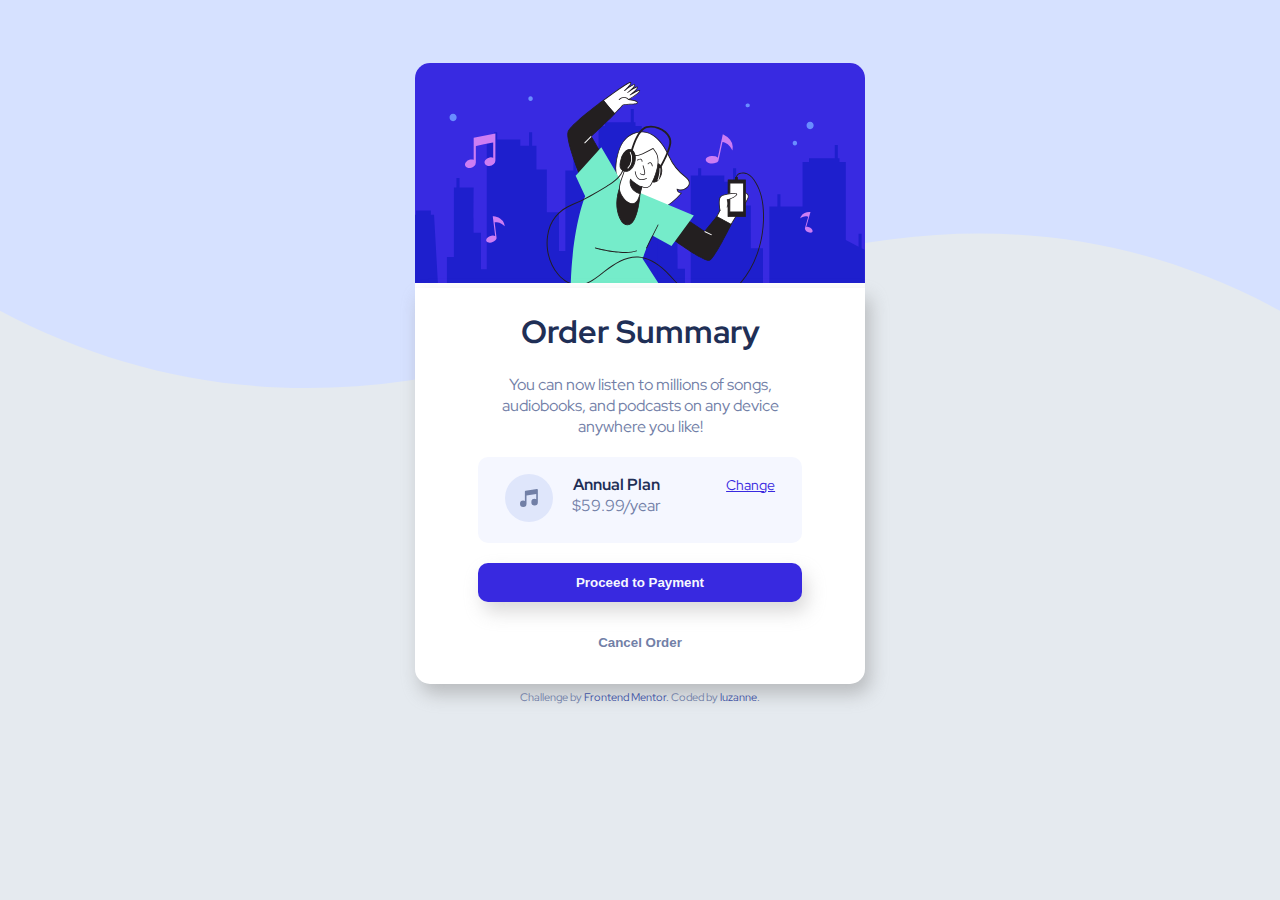
<file: index.html>
<!DOCTYPE html>
<html lang="en">
<head>
  <meta charset="UTF-8">
  <meta name="viewport" content="width=device-width, initial-scale=1.0"> 
  <link rel="icon" type="image/png" sizes="32x32" href="./images/favicon-32x32.png">
  <link rel="preconnect" href="https://fonts.googleapis.com">
  <link rel="preconnect" href="https://fonts.gstatic.com" crossorigin>
  <link href="https://fonts.googleapis.com/css2?family=Red+Hat+Display:wght@500;700;900&display=swap" rel="stylesheet">
  <link rel="stylesheet" href="styles.css"/>
  <title>Frontend Mentor | Order summary card</title>

</head>
<body>
<main>
  <!--Container and Image-->
  <div class="container">
    <div class="image">
    <img  class="top-img"src="images/illustration-hero.svg" alt="person listening to music" />
    </div>
     <!--Card and Pricing-->
    <div class="card">
  <h1>Order Summary</h1>
  <p class="order-p"> You can now listen to millions of songs, audiobooks, and podcasts on any 
  device anywhere you like&excl;
  </p>
  <div class="price">
  <img src="images/icon-music.svg" alt="musical note" />
  <p class="price-p"><strong>Annual Plan</strong> <br/>$59.99/year </p>
  <a href="#" class="change-link">Change</a>
  </div>
 <!--Buttons-->
  <div class="btn">
  <button class="payment-btn">Proceed to Payment</button>
</div>
<div class="btn">
  <button class="cancel-btn"><a class="cancel-btn"href="#">Cancel Order</a></button>
</div>
</div>
</div>
</main> 
 <!--Footer-->
<footer>
  <div class="attribution">
    Challenge by <a href="https://www.frontendmentor.io?ref=challenge" target="_blank">Frontend Mentor</a>. 
    Coded by <a href="#">luzanne</a>.
  </div>
</footer>
</body>
</html>
</file>
<file: styles.css>
*{
    box-sizing: border-box;
}

body{
    font-family: 'Red Hat Display', sans-serif;
    background-image: url("images/pattern-background-desktop.svg");
    background-repeat: no-repeat;
    background-size: cover;
    background-color: rgba(0, 46, 95, 0.103);
    height: 200px;
    color:hsl(224, 23%, 55%);
}

h1{
    color:hsl(223, 47%, 23%);
}
.container{
  width:450px;
  height:500px;
  display: flex;
  flex-direction: column;
  margin:auto;
  margin-top: 5%;
  text-align: center;
  background-color: #fff;
  margin-bottom: 10%; 
  border-top-left-radius: 15px;
  border-top-right-radius: 15px;
}
img{
    border-top-left-radius: 15px;
    border-top-right-radius: 15px;
}
.card{
    background-color: #fff;
    padding-left:5%;
    padding-right: 5%;
    box-shadow: 5px 10px 18px #88888879;
    padding-bottom: 5%;
    border-bottom-left-radius: 15px;
    border-bottom-right-radius: 15px;
}
.image{
    width:20%;
}
.order-p{
    width:80%;
    margin:auto;
    margin-bottom:5%;
}
p{
    font-size: 16px;
}

.price{
    background-color:hsl(225, 100%, 98%);
    margin:auto;
    width:80%;
    padding:4% 1%;
    border-radius: 10px;
    column-count: 3;
    column-gap: -2%;
}

.price-p{
  margin-left: -50%;
}
strong{
    color:hsl(223, 47%, 23%);
}
a{
    text-decoration: none;
}
.change-link{
  color:hsl(245, 75%, 52%);
  font-size: 14px;
  text-decoration: underline;
}

.price a:hover{
    color: hsl(224, 23%, 55%); 
}
.btn{
    margin-top: 5%;
}
button{
    width:80%;
    padding:3%;
    border-radius: 10px;
    border:none;
}
.payment-btn{
   background-color: hsl(245, 75%, 52%);
   color:hsl(225, 100%, 98%);
   font-weight: 700;
   box-shadow: 5px 10px 18px #b4b2b279;
}
.payment-btn:hover{
   background-color: hsl(224, 23%, 55%);
   font-weight: 700;
}
.cancel-btn{
   color: hsl(224, 23%, 55%); 
   background-color: transparent;
   font-weight: 700;
   
}

.cancel-btn:hover{
    color:hsl(223, 47%, 23%);
    font-weight: 700;
}

.attribution { font-size: 11px; text-align: center; }
.attribution a { color: hsl(228, 45%, 44%); }


@media (max-width:390px){
    body{
        background-image: url("images/pattern-background-mobile.svg");
        background-repeat: no-repeat;
        height: 350px;
    }

    .container{
        width:300px;
        height:550px;
    }
    .card{
        width:300px;
        height:550px;
    }
    .top-img{
        width:300px;
    }
    .order-p{
    justify-content: center;
    }
    .price{
        width:100%;
        margin-top: 10%;
    }
  
    p{
        font-size: 14px;
    }
    .payment-btn{
        margin-top: 10%;
        
    }
    button{
        width:100%;
        padding:5%;
    }
}
</file>
